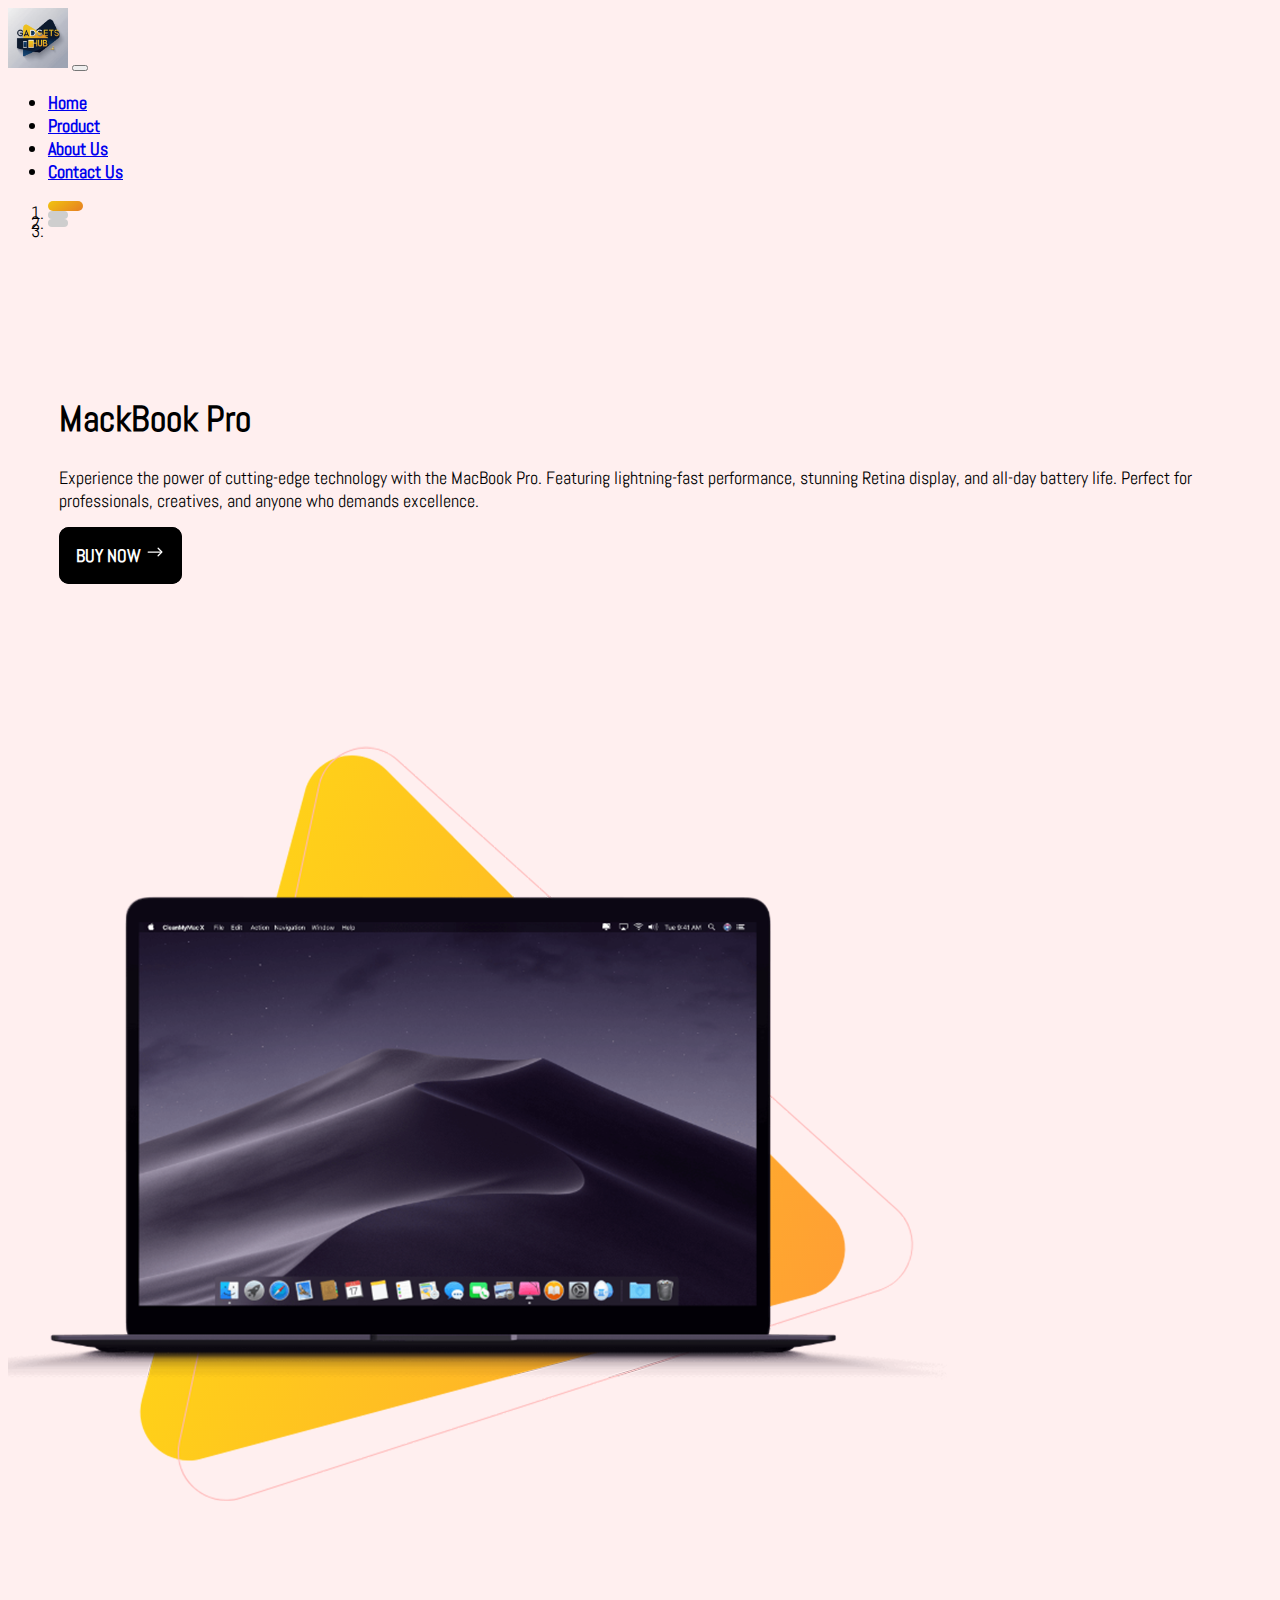
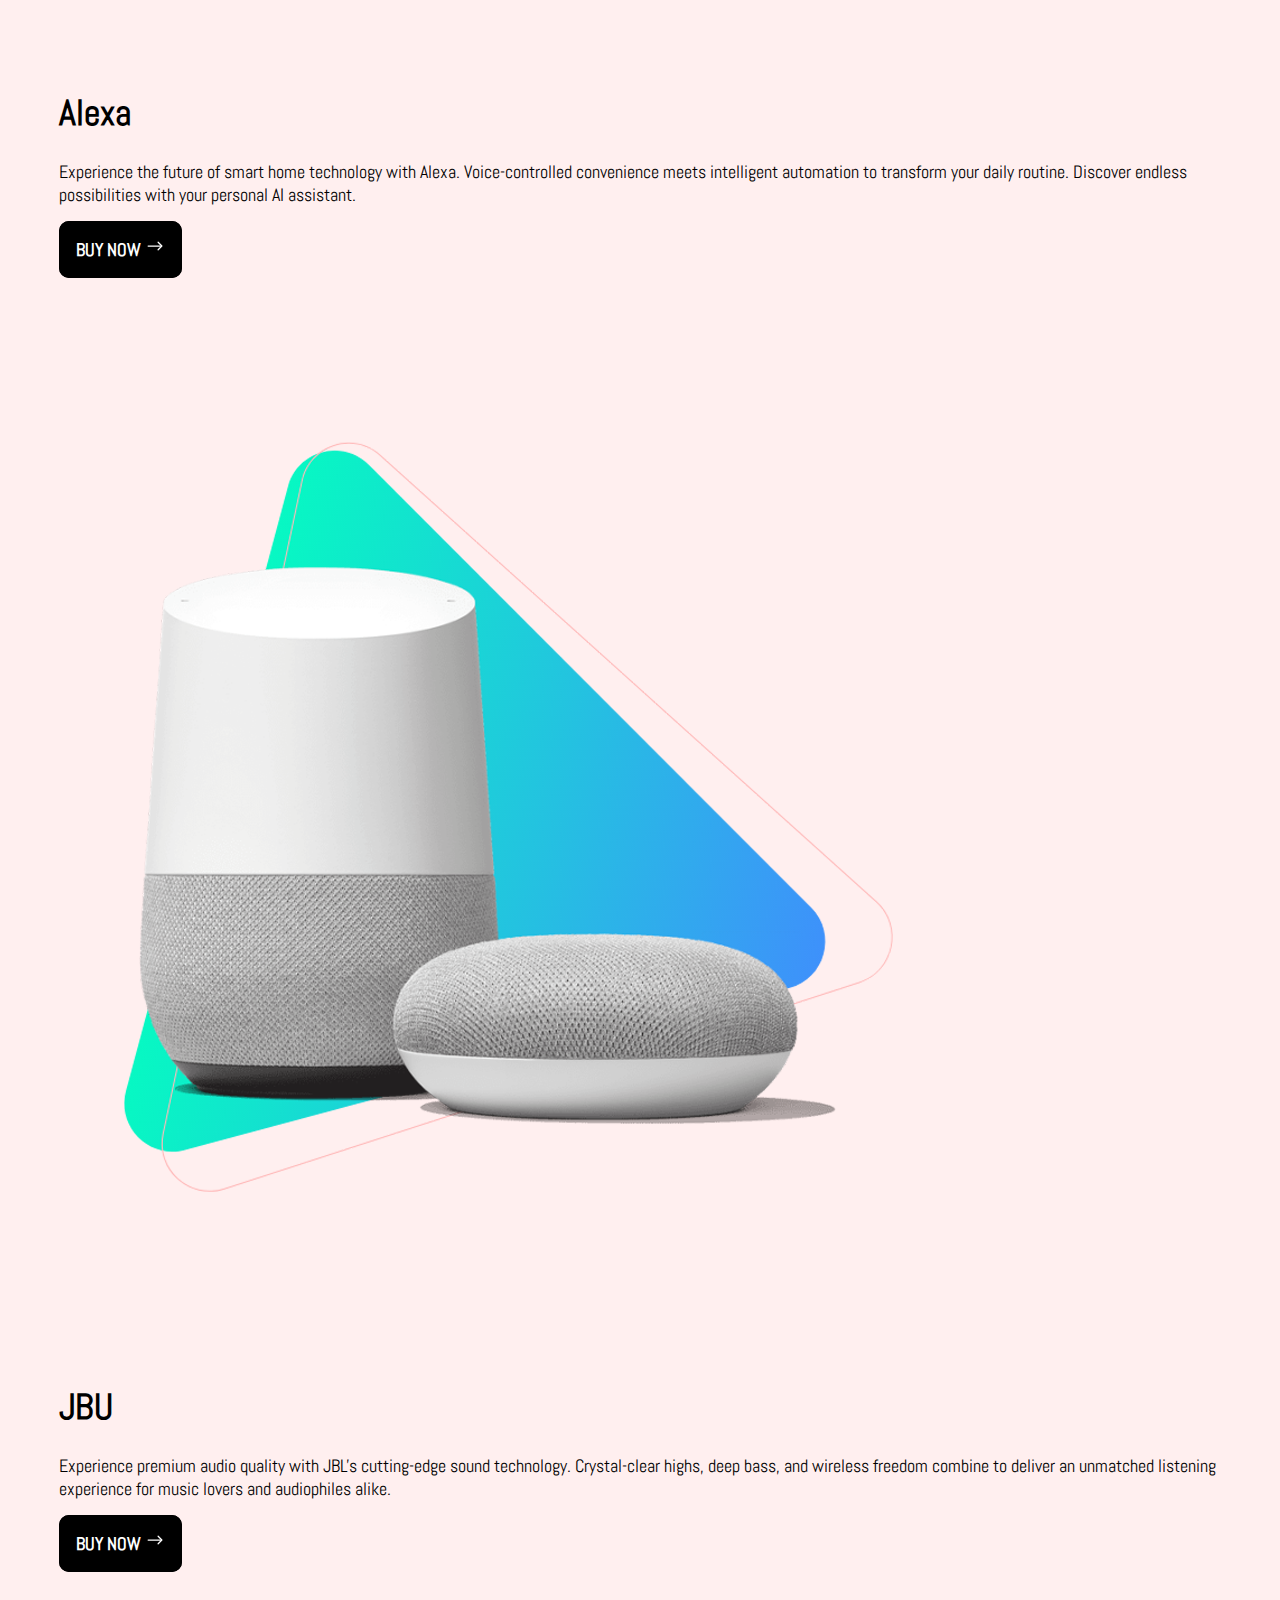
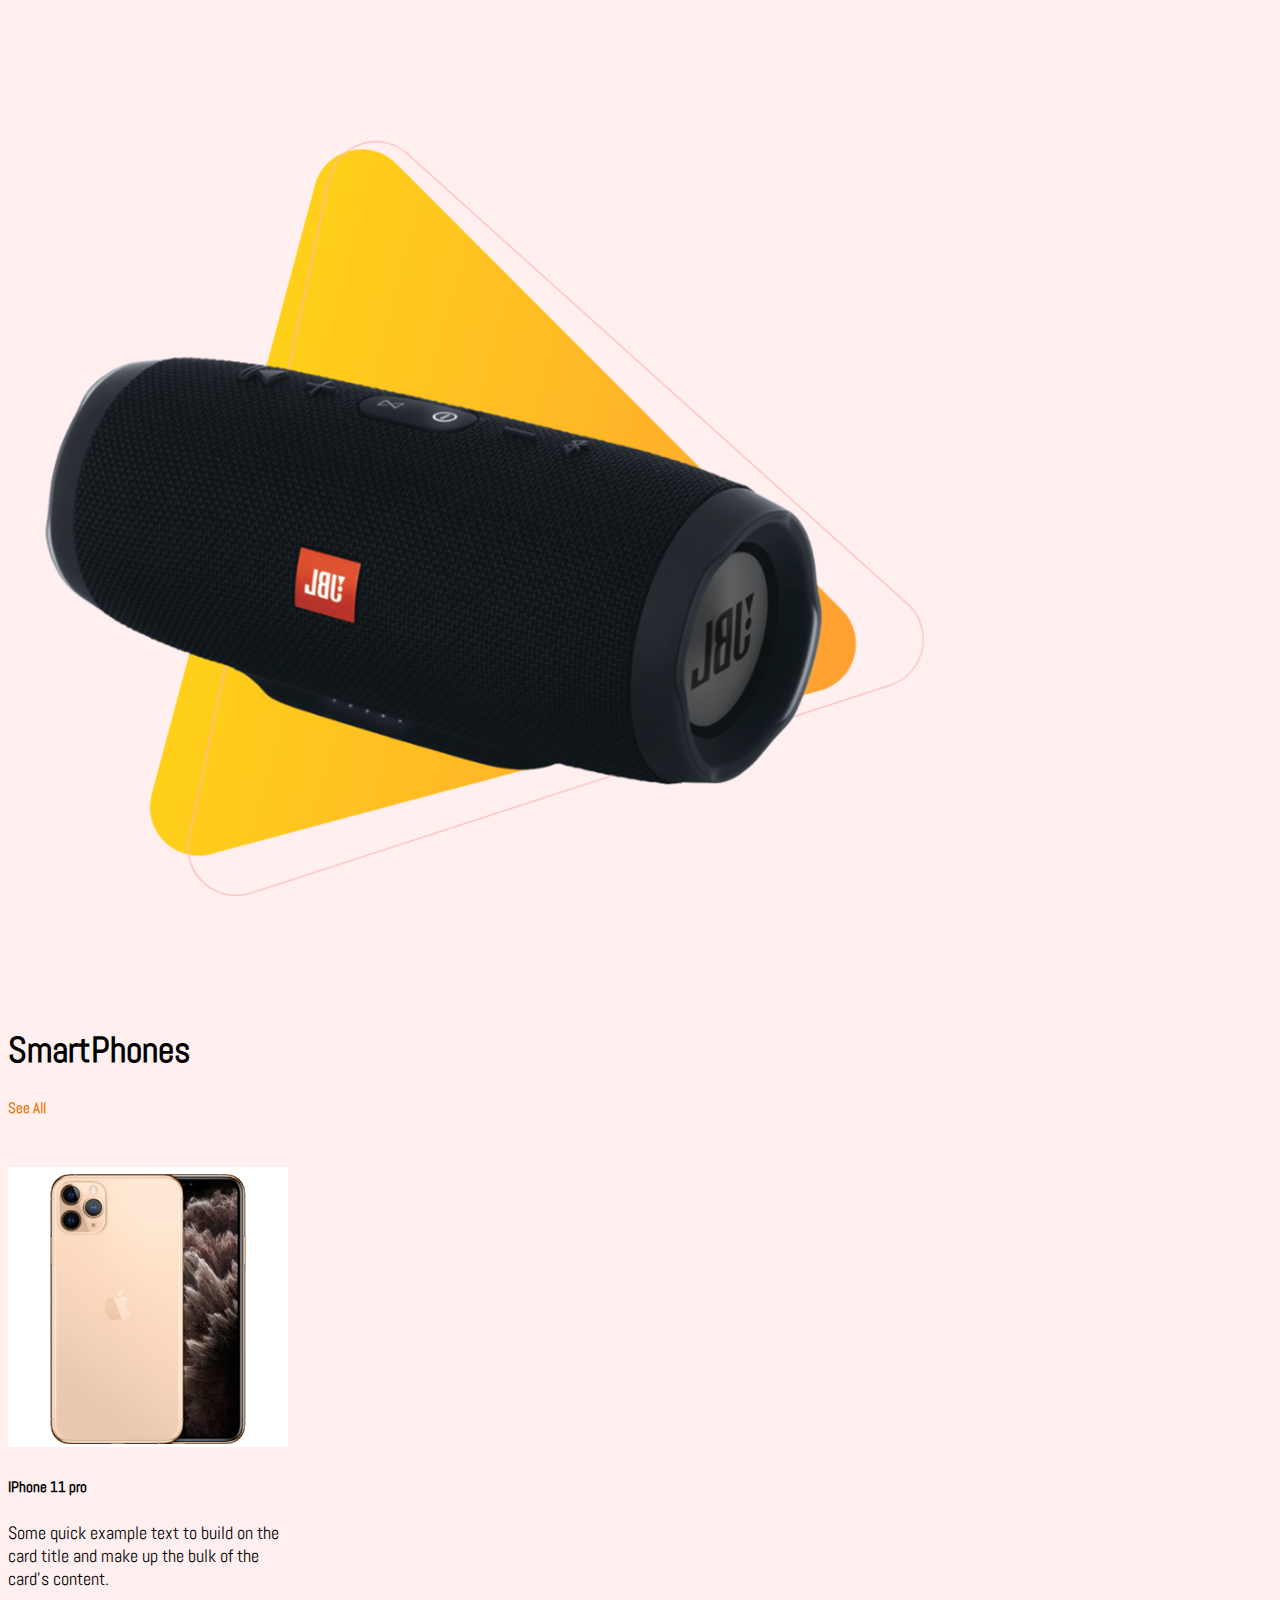
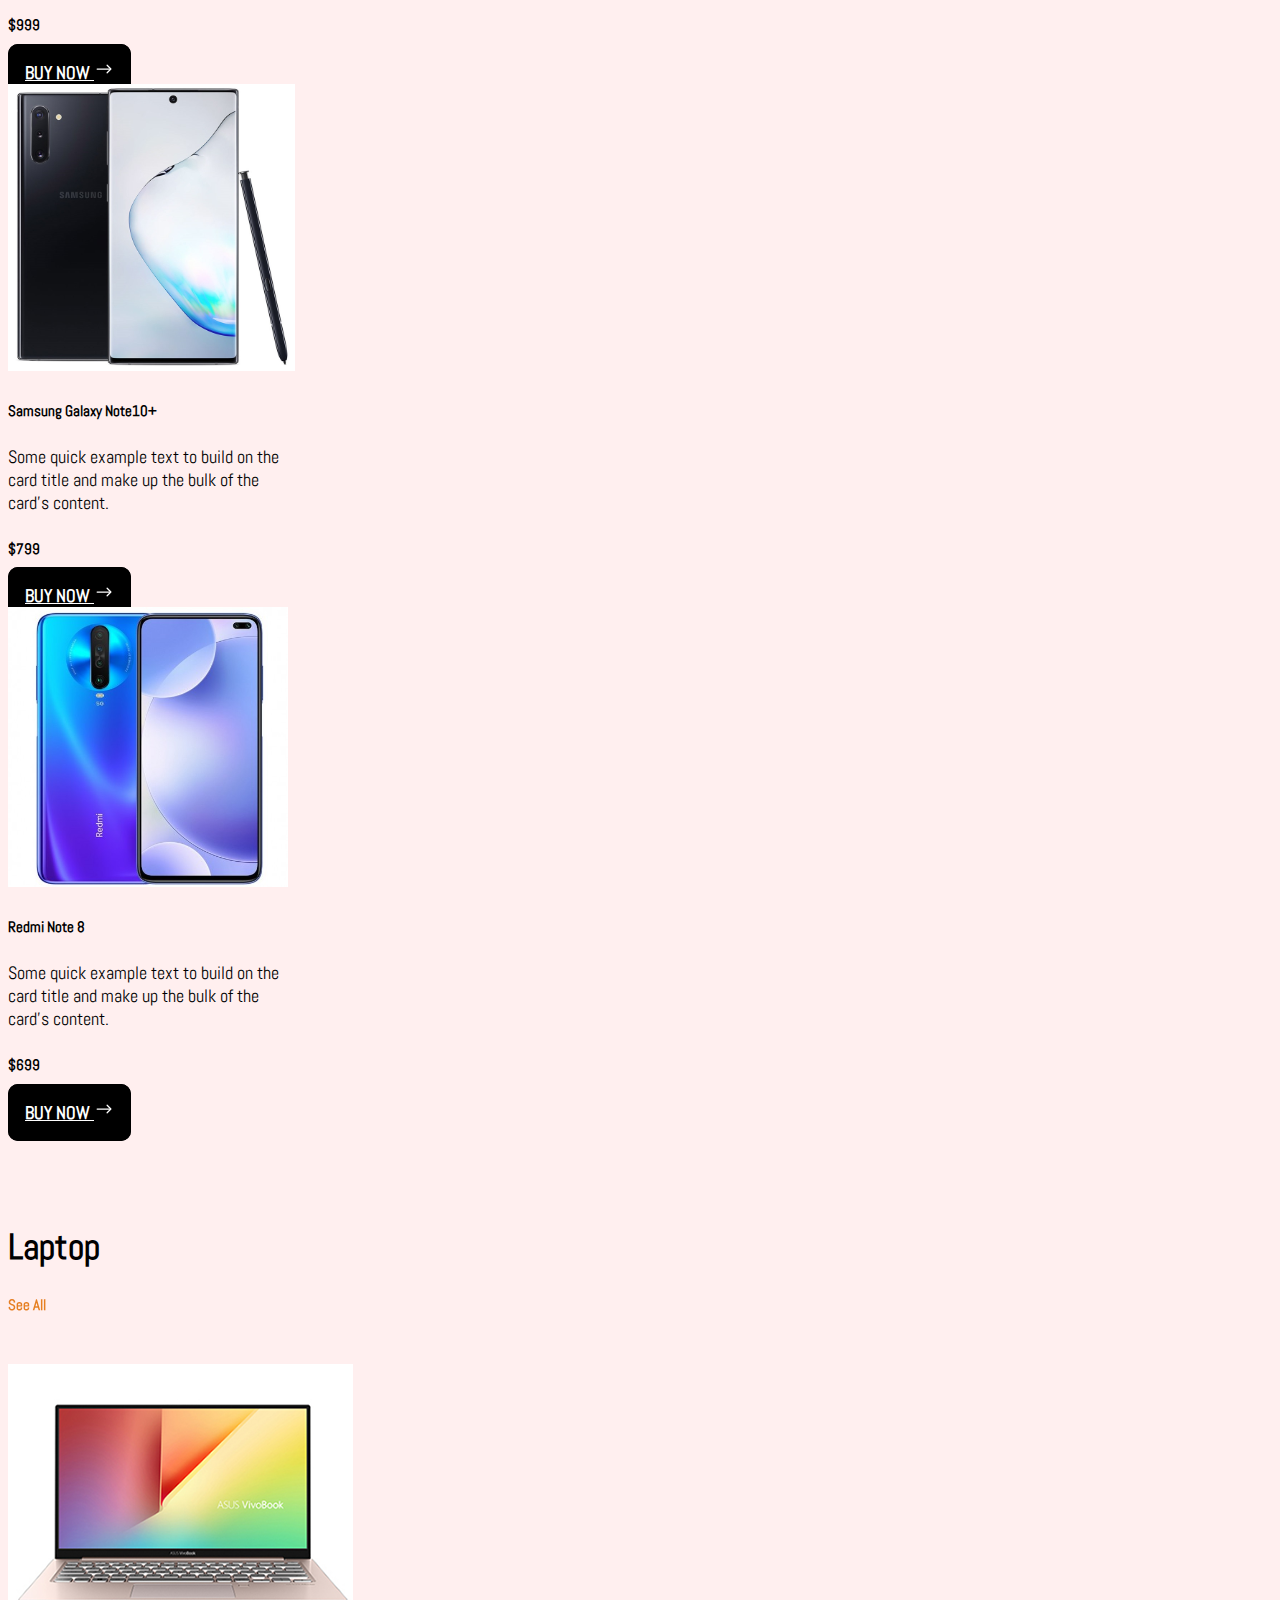
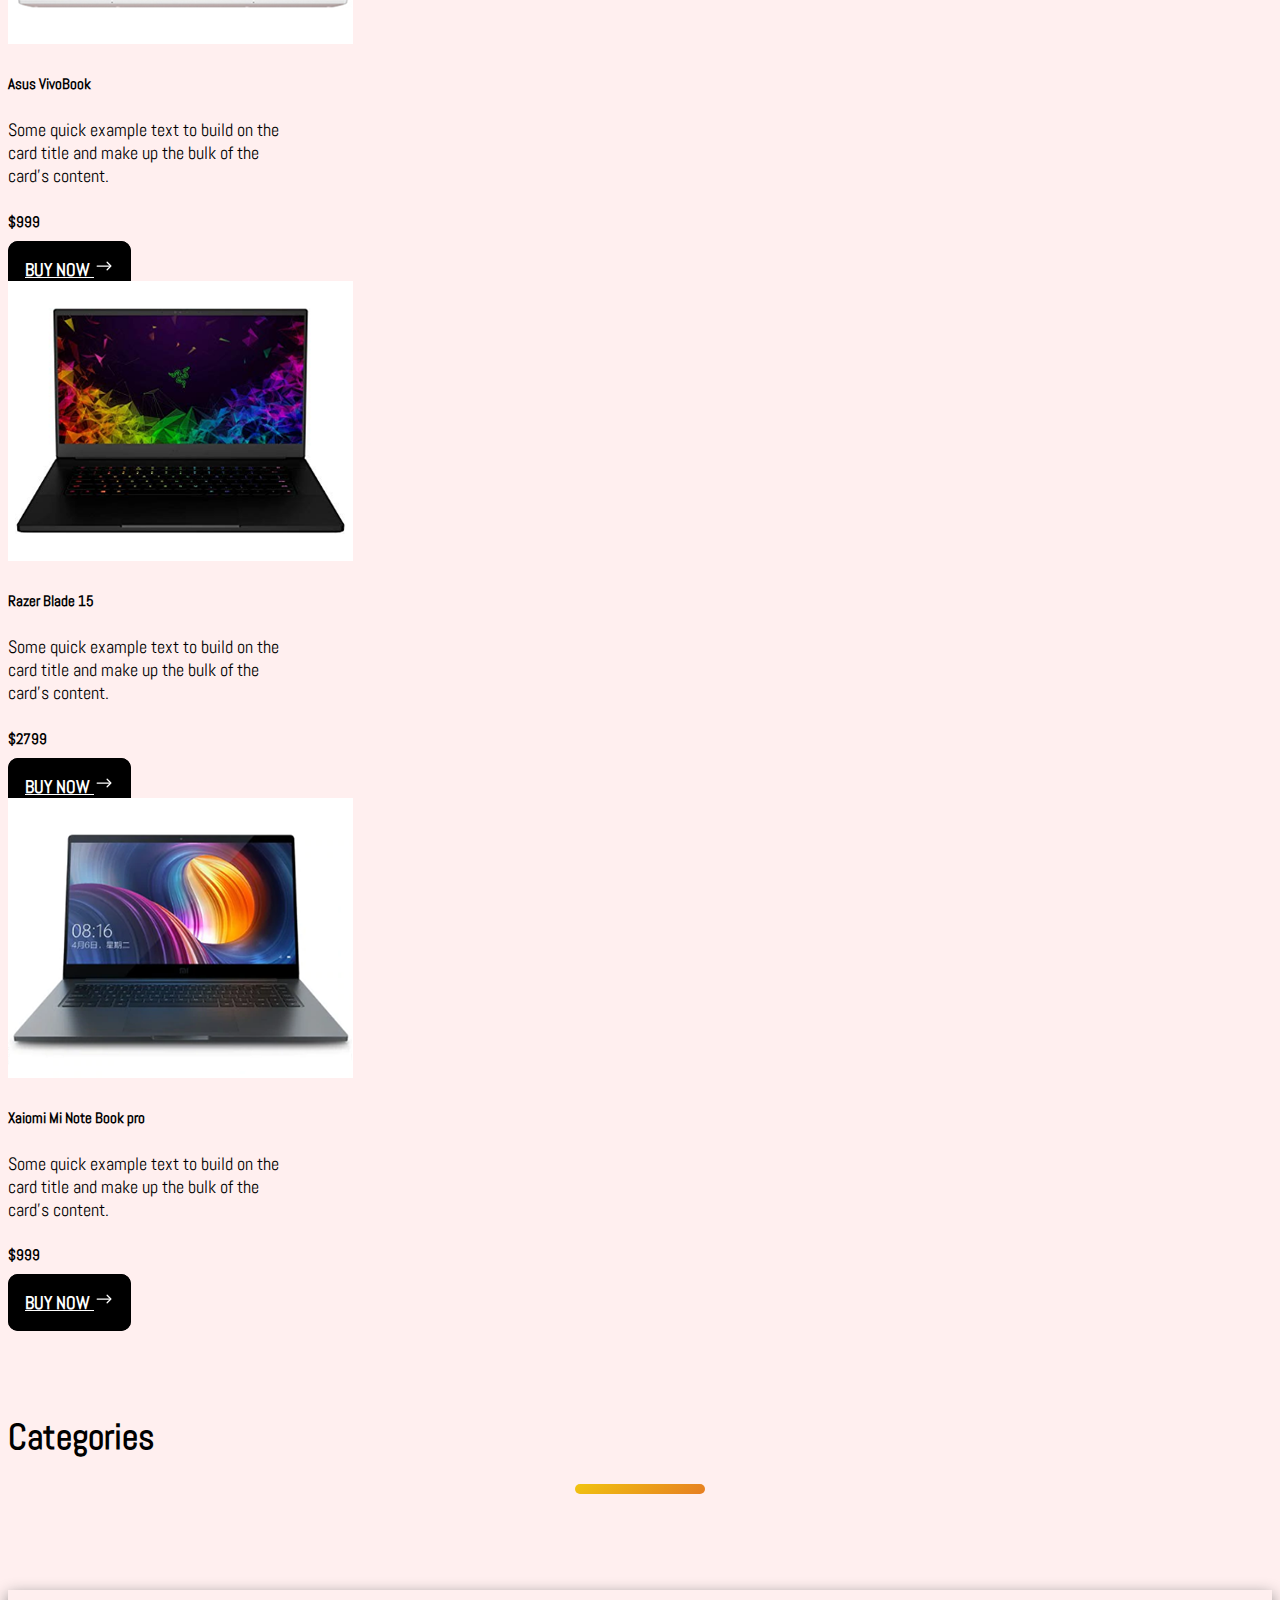
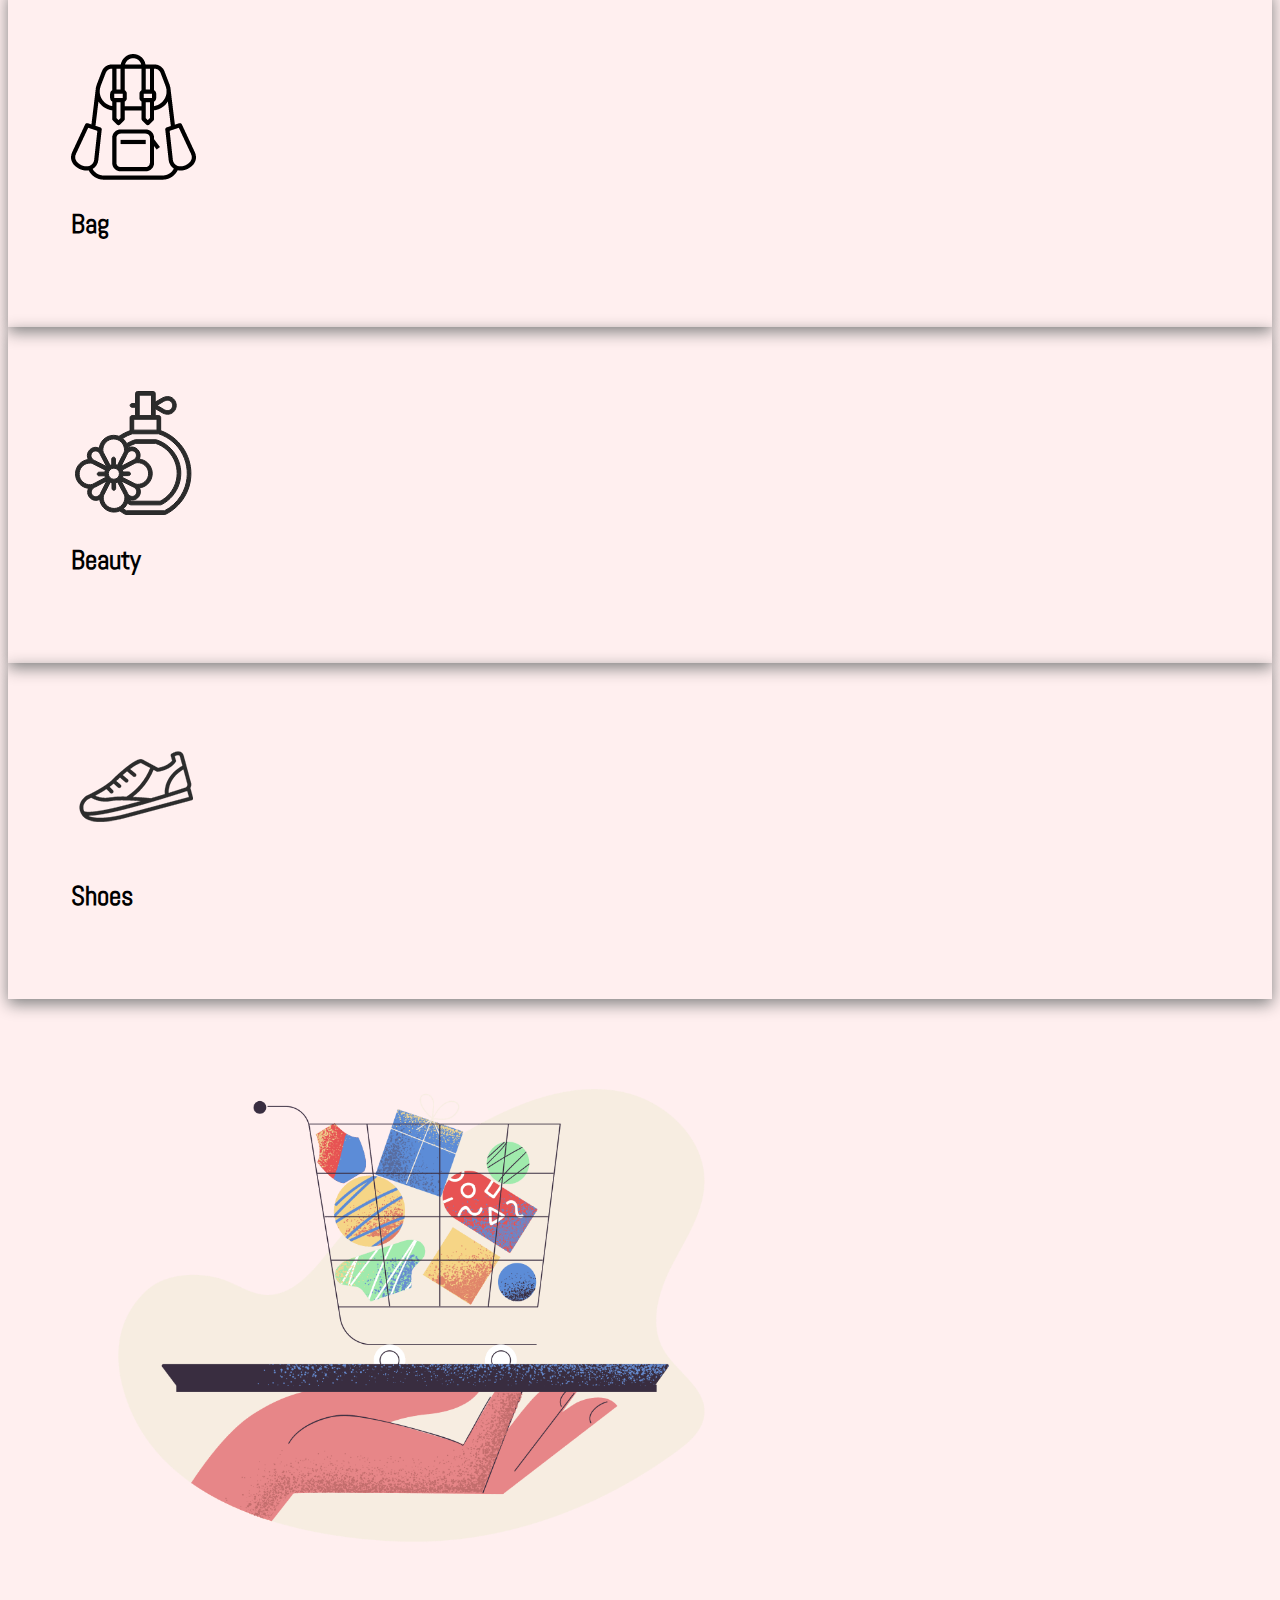
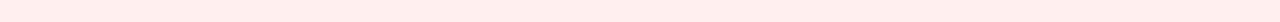
<file: index.html>
<!doctype html>
<html lang="en">

<head>
    <!-- Required meta tags -->
    <meta charset="utf-8">
    <meta name="viewport" content="width=device-width, initial-scale=1, shrink-to-fit=no">
    <!-- Fav Icon -->
    <link rel="icon" href="images/logosthing.gif" type="image/gif" sizes="16x16">
    <!-- Google fonts -->
    <link href="https://fonts.googleapis.com/css2?family=Abel&display=swap" rel="stylesheet">
    <!-- Bootstrap CSS -->
    <link rel="stylesheet" href="https://stackpath.bootstrapcdn.com/bootstrap/4.5.0/css/bootstrap.min.css"
        integrity="sha384-9aIt2nRpC12Uk9gS9baDl411NQApFmC26EwAOH8WgZl5MYYxFfc+NcPb1dKGj7Sk" crossorigin="anonymous">
    <!-- Main css -->
    <link rel="stylesheet" href="style.css">
    <title>GADGETS HUB</title>
</head>

<body>
    <main class="container">
        <!-- Header start  -->
        <header>
            <nav class="navbar navbar-expand-lg navbar-light fill">
                <a class="navbar-brand" href="index.html"><img src="images/logosthing.gif" alt="" class="navbar-logo"></a>
                <button class="navbar-toggler" type="button" data-toggle="collapse"
                    data-target="#navbarSupportedContent" aria-controls="navbarSupportedContent" aria-expanded="false"
                    aria-label="Toggle navigation">
                    <span class="navbar-toggler-icon"></span>
                </button>

                <div class="collapse navbar-collapse" id="navbarSupportedContent">
                    <ul class="navbar-nav ml-auto">
                        <li class="nav-item active">
                            <a class="nav-link" href="#">Home</a>
                        </li>
                        <li class="nav-item active">
                            <a class="nav-link" href="products.html">Product</a>
                        </li>
                        <li class="nav-item active">
                            <a class="nav-link" href="about.html">About Us</a>
                        </li>
                        <li class="nav-item active">
                            <a class="nav-link" href="#">Contact Us</a>
                        </li>
                    </ul>
                </div>
            </nav>
        </header>
        <!-- Header end  -->

        <!-- Mack book pro start -->

        <section id="mack-book">
            <div id="carouselExampleIndicators" class="carousel slide" data-ride="carousel">
                <ol class="carousel-indicators">
                    <li data-target="#carouselExampleIndicators" data-slide-to="0" class="active"></li>
                    <li data-target="#carouselExampleIndicators" data-slide-to="1"></li>
                    <li data-target="#carouselExampleIndicators" data-slide-to="2"></li>
                </ol>
                <div class="carousel-inner">
                    <div class="carousel-item active">
                        <div class="row">
                            <div class="col-md-6 mack">
                                <h1>MackBook Pro</h1>
                                <p>Experience the power of cutting-edge technology with the MacBook Pro. Featuring lightning-fast performance, stunning Retina display, and all-day battery life. Perfect for professionals, creatives, and anyone who demands excellence.</p>
                                <a class="mack-btn">Buy Now
                                    <svg width="1em" height="1em" viewBox="0 0 16 16" class="bi bi-arrow-right"
                                        fill="currentColor" xmlns="http://www.w3.org/2000/svg">
                                        <path fill-rule="evenodd"
                                            d="M10.146 4.646a.5.5 0 0 1 .708 0l3 3a.5.5 0 0 1 0 .708l-3 3a.5.5 0 0 1-.708-.708L12.793 8l-2.647-2.646a.5.5 0 0 1 0-.708z" />
                                        <path fill-rule="evenodd"
                                            d="M2 8a.5.5 0 0 1 .5-.5H13a.5.5 0 0 1 0 1H2.5A.5.5 0 0 1 2 8z" />
                                    </svg>
                                </a>
                            </div>
                            <div class="col-md-6">
                                <img src="images/banner-products/product-1.png" alt="" class="img-fluid">
                            </div>
                        </div>
                    </div>
                    <div class="carousel-item">
                        <div class="row">
                            <div class="col-md-6 mack">
                                <h1>Alexa</h1>
                                <p>Experience the future of smart home technology with Alexa. Voice-controlled convenience meets intelligent automation to transform your daily routine. Discover endless possibilities with your personal AI assistant.</p>
                                <a class="mack-btn">Buy Now
                                    <svg width="1em" height="1em" viewBox="0 0 16 16" class="bi bi-arrow-right"
                                        fill="currentColor" xmlns="http://www.w3.org/2000/svg">
                                        <path fill-rule="evenodd"
                                            d="M10.146 4.646a.5.5 0 0 1 .708 0l3 3a.5.5 0 0 1 0 .708l-3 3a.5.5 0 0 1-.708-.708L12.793 8l-2.647-2.646a.5.5 0 0 1 0-.708z" />
                                        <path fill-rule="evenodd"
                                            d="M2 8a.5.5 0 0 1 .5-.5H13a.5.5 0 0 1 0 1H2.5A.5.5 0 0 1 2 8z" />
                                    </svg>
                                </a>
                            </div>
                            <div class="col-md-6">
                                <img src="images/banner-products/slider-1.png" alt="" class="img-fluid">
                            </div>
                        </div>
                    </div>
                    <div class="carousel-item">
                        <div class="row">
                            <div class="col-md-6 mack">
                                <h1>JBU</h1>
                                <p>Experience premium audio quality with JBL's cutting-edge sound technology. Crystal-clear highs, deep bass, and wireless freedom combine to deliver an unmatched listening experience for music lovers and audiophiles alike.</p>
                                <a class="mack-btn">Buy Now
                                    <svg width="1em" height="1em" viewBox="0 0 16 16" class="bi bi-arrow-right"
                                        fill="currentColor" xmlns="http://www.w3.org/2000/svg">
                                        <path fill-rule="evenodd"
                                            d="M10.146 4.646a.5.5 0 0 1 .708 0l3 3a.5.5 0 0 1 0 .708l-3 3a.5.5 0 0 1-.708-.708L12.793 8l-2.647-2.646a.5.5 0 0 1 0-.708z" />
                                        <path fill-rule="evenodd"
                                            d="M2 8a.5.5 0 0 1 .5-.5H13a.5.5 0 0 1 0 1H2.5A.5.5 0 0 1 2 8z" />
                                    </svg>
                                </a>
                            </div>
                            <div class="col-md-6">
                                <img src="images/banner-products/slider-3.png" alt="" class="img-fluid">
                            </div>
                        </div>
                    </div>
                </div>
            </div>

        </section>
        <!-- End -->

        <!-- Smart Phone start  -->
        <section id="smartphone">
            <div class="container">
                <div class="smartphone-header">
                    <div class="row">
                        <div class="col-md-6">
                            <h1>SmartPhones</h1>
                        </div>
                        <div class="col-md-6 text-right">
                            <h5>See All</h5>
                        </div>
                    </div>
                </div>
                <div class="row justify-content-center">
                    <div class="col-md-4">
                        <div class="card text-center" style="width: 18rem;border:none;">
                            <img src="images/phone/phone-2.png" class="card-img-top" alt="...">
                            <div class="card-body">
                                <h5 class="card-title"><b>IPhone 11 pro</b></h5>
                                <p class="card-text">Some quick example text to build on the card title and make up the
                                    bulk of the card's content.</p>
                                <h5><b>$999</b></h5>
                                <a href="#" class="btn smartphone-btn">BUY NOW
                                    <svg width="1em" height="1em" viewBox="0 0 16 16" class="bi bi-arrow-right"
                                        fill="currentColor" xmlns="http://www.w3.org/2000/svg">
                                        <path fill-rule="evenodd"
                                            d="M10.146 4.646a.5.5 0 0 1 .708 0l3 3a.5.5 0 0 1 0 .708l-3 3a.5.5 0 0 1-.708-.708L12.793 8l-2.647-2.646a.5.5 0 0 1 0-.708z" />
                                        <path fill-rule="evenodd"
                                            d="M2 8a.5.5 0 0 1 .5-.5H13a.5.5 0 0 1 0 1H2.5A.5.5 0 0 1 2 8z" />
                                    </svg>
                                </a>
                            </div>
                        </div>
                    </div>
                    <div class="col-md-4">
                        <div class="card text-center" style="width: 18rem;border:none;">
                            <img src="images/phone/phone-3.png" class="card-img-top" alt="...">
                            <div class="card-body">
                                <h5 class="card-title"><b>Samsung Galaxy Note10+</b></h5>
                                <p class="card-text">Some quick example text to build on the card title and make up the
                                    bulk of the card's content.</p>
                                <h5><b>$799</b></h5>
                                <a href="#" class="btn smartphone-btn">BUY NOW
                                    <svg width="1em" height="1em" viewBox="0 0 16 16" class="bi bi-arrow-right"
                                        fill="currentColor" xmlns="http://www.w3.org/2000/svg">
                                        <path fill-rule="evenodd"
                                            d="M10.146 4.646a.5.5 0 0 1 .708 0l3 3a.5.5 0 0 1 0 .708l-3 3a.5.5 0 0 1-.708-.708L12.793 8l-2.647-2.646a.5.5 0 0 1 0-.708z" />
                                        <path fill-rule="evenodd"
                                            d="M2 8a.5.5 0 0 1 .5-.5H13a.5.5 0 0 1 0 1H2.5A.5.5 0 0 1 2 8z" />
                                    </svg>
                                </a>
                            </div>
                        </div>
                    </div>
                    <div class="col-md-4">
                        <div class="card text-center" style="width: 18rem;border:none;">
                            <img src="images/phone/phone-1.png" class="card-img-top" alt="...">
                            <div class="card-body">
                                <h5 class="card-title"><b>Redmi Note 8</b></h5>
                                <p class="card-text">Some quick example text to build on the card title and make up the
                                    bulk of the card's content.</p>
                                <h5><b>$699</b></h5>
                                <a href="#" class="btn smartphone-btn">BUY NOW
                                    <svg width="1em" height="1em" viewBox="0 0 16 16" class="bi bi-arrow-right"
                                        fill="currentColor" xmlns="http://www.w3.org/2000/svg">
                                        <path fill-rule="evenodd"
                                            d="M10.146 4.646a.5.5 0 0 1 .708 0l3 3a.5.5 0 0 1 0 .708l-3 3a.5.5 0 0 1-.708-.708L12.793 8l-2.647-2.646a.5.5 0 0 1 0-.708z" />
                                        <path fill-rule="evenodd"
                                            d="M2 8a.5.5 0 0 1 .5-.5H13a.5.5 0 0 1 0 1H2.5A.5.5 0 0 1 2 8z" />
                                    </svg>
                                </a>
                            </div>
                        </div>
                    </div>
                </div>
            </div>
        </section>
        <!-- End  -->

        <!-- Laptop start  -->

        <section id="laptop">
            <div class="container">
                <div class="laptop-header">
                    <div class="row">
                        <div class="col-md-6">
                            <h1>Laptop</h1>
                        </div>
                        <div class="col-md-6 text-right">
                            <h5>See All</h5>
                        </div>
                    </div>
                </div>
                <div class="row justify-content-center">
                    <div class="col-md-4">
                        <div class="card text-center" style="width: 18rem;border:none;">
                            <img src="images/laptop/product-1.png" class="card-img-top" alt="...">
                            <div class="card-body">
                                <h5 class="card-title"><b>Asus VivoBook</b></h5>
                                <p class="card-text">Some quick example text to build on the card title and make up the
                                    bulk of the card's content.</p>
                                <h5><b>$999</b></h5>
                                <a href="#" class="btn laptop-btn">BUY NOW
                                    <svg width="1em" height="1em" viewBox="0 0 16 16" class="bi bi-arrow-right"
                                        fill="currentColor" xmlns="http://www.w3.org/2000/svg">
                                        <path fill-rule="evenodd"
                                            d="M10.146 4.646a.5.5 0 0 1 .708 0l3 3a.5.5 0 0 1 0 .708l-3 3a.5.5 0 0 1-.708-.708L12.793 8l-2.647-2.646a.5.5 0 0 1 0-.708z" />
                                        <path fill-rule="evenodd"
                                            d="M2 8a.5.5 0 0 1 .5-.5H13a.5.5 0 0 1 0 1H2.5A.5.5 0 0 1 2 8z" />
                                    </svg>
                                </a>
                            </div>
                        </div>
                    </div>
                    <div class="col-md-4">
                        <div class="card text-center" style="width: 18rem;border:none;">
                            <img src="images/laptop/product-2.png" class="card-img-top" alt="...">
                            <div class="card-body">
                                <h5 class="card-title"><b>Razer Blade 15</b></h5>
                                <p class="card-text">Some quick example text to build on the card title and make up the
                                    bulk of the card's content.</p>
                                <h5><b>$2799</b></h5>
                                <a href="#" class="btn laptop-btn">BUY NOW
                                    <svg width="1em" height="1em" viewBox="0 0 16 16" class="bi bi-arrow-right"
                                        fill="currentColor" xmlns="http://www.w3.org/2000/svg">
                                        <path fill-rule="evenodd"
                                            d="M10.146 4.646a.5.5 0 0 1 .708 0l3 3a.5.5 0 0 1 0 .708l-3 3a.5.5 0 0 1-.708-.708L12.793 8l-2.647-2.646a.5.5 0 0 1 0-.708z" />
                                        <path fill-rule="evenodd"
                                            d="M2 8a.5.5 0 0 1 .5-.5H13a.5.5 0 0 1 0 1H2.5A.5.5 0 0 1 2 8z" />
                                    </svg>
                                </a>
                            </div>
                        </div>
                    </div>
                    <div class="col-md-4">
                        <div class="card text-center" style="width: 18rem;border:none;">
                            <img src="images/laptop/product-3.png" class="card-img-top" alt="...">
                            <div class="card-body">
                                <h5 class="card-title"><b>Xaiomi Mi Note Book pro</b></h5>
                                <p class="card-text">Some quick example text to build on the card title and make up the
                                    bulk of the card's content.</p>
                                <h5><b>$999</b></h5>
                                <a href="#" class="btn laptop-btn">BUY NOW
                                    <svg width="1em" height="1em" viewBox="0 0 16 16" class="bi bi-arrow-right"
                                        fill="currentColor" xmlns="http://www.w3.org/2000/svg">
                                        <path fill-rule="evenodd"
                                            d="M10.146 4.646a.5.5 0 0 1 .708 0l3 3a.5.5 0 0 1 0 .708l-3 3a.5.5 0 0 1-.708-.708L12.793 8l-2.647-2.646a.5.5 0 0 1 0-.708z" />
                                        <path fill-rule="evenodd"
                                            d="M2 8a.5.5 0 0 1 .5-.5H13a.5.5 0 0 1 0 1H2.5A.5.5 0 0 1 2 8z" />
                                    </svg>
                                </a>
                            </div>
                        </div>
                    </div>
                </div>
            </div>
        </section>

        <!-- End  -->

        <!-- Categories Start -->

        <section id="categories">
            <div class="container">
                <div class="row text-center">
                    <div class="col-md-12">
                        <h1>Categories</h1>
                        <hr>
                    </div>
                </div>
                <div class="row text-center">
                    <div class="col-md-3 mt-5 mb-5">
                        <div class="categories-card">
                            <img src="images/Categories/bag.png" alt="" class="img-fluid">
                            <h2>Bag</h2>
                        </div>
                    </div>
                    <div class="col-md-3">
                        <div class="categories-card mb-5">
                            <img src="images/Categories/perfume.png" alt="" class="img-fluid">
                            <h2>Beauty</h2>
                        </div>
                        <div class="categories-card mb-5">
                            <img src="images/Categories/shoe.png" alt="" class="img-fluid">
                            <h2>Shoes</h2>
                        </div>
                    </div>
                    <br>
                    <div class="col-md-6">
                        <img src="images/Categories/pale-order.png" alt="" class="img-fluid">
                    </div>
                </div>
            </div>
        </section>

        <!-- End -->

        <!-- Footer start  -->
       
        <!-- End  -->
    </main>

    <!-- Optional JavaScript -->
    <!-- jQuery first, then Popper.js, then Bootstrap JS -->
    <script src="https://code.jquery.com/jquery-3.5.1.slim.min.js"
        integrity="sha384-DfXdz2htPH0lsSSs5nCTpuj/zy4C+OGpamoFVy38MVBnE+IbbVYUew+OrCXaRkfj"
        crossorigin="anonymous"></script>
    <script src="https://cdn.jsdelivr.net/npm/popper.js@1.16.0/dist/umd/popper.min.js"
        integrity="sha384-Q6E9RHvbIyZFJoft+2mJbHaEWldlvI9IOYy5n3zV9zzTtmI3UksdQRVvoxMfooAo"
        crossorigin="anonymous"></script>
    <script src="https://stackpath.bootstrapcdn.com/bootstrap/4.5.0/js/bootstrap.min.js"
        integrity="sha384-OgVRvuATP1z7JjHLkuOU7Xw704+h835Lr+6QL9UvYjZE3Ipu6Tp75j7Bh/kR0JKI"
        crossorigin="anonymous"></script>
</body>

</html>
</file>
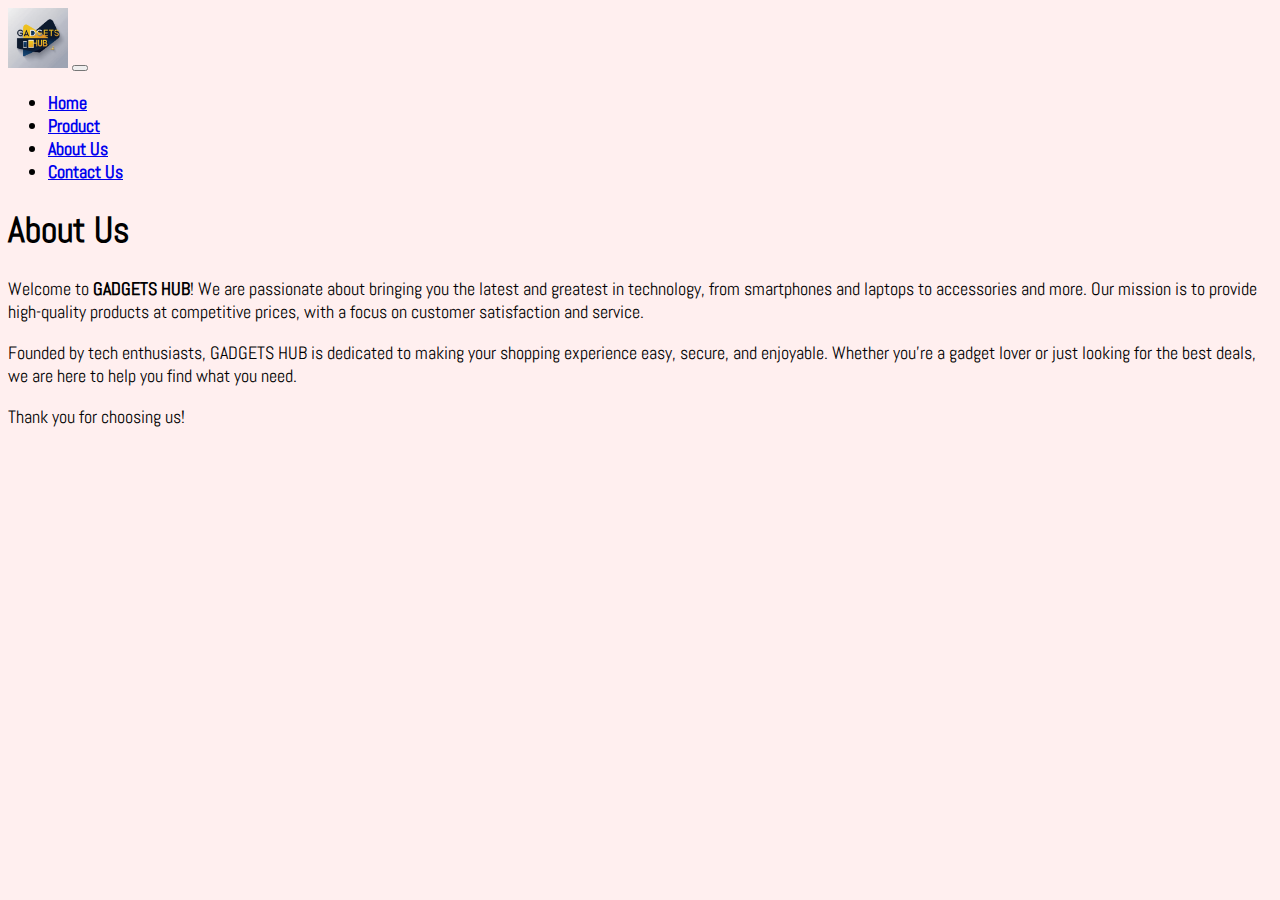
<file: about.html>
<!doctype html>
<html lang="en">
<head>
    <meta charset="utf-8">
    <meta name="viewport" content="width=device-width, initial-scale=1, shrink-to-fit=no">
    <link rel="icon" href="images/logosthing.gif" type="image/gif" sizes="16x16">
    <link href="https://fonts.googleapis.com/css2?family=Abel&display=swap" rel="stylesheet">
    <link rel="stylesheet" href="https://stackpath.bootstrapcdn.com/bootstrap/4.5.0/css/bootstrap.min.css"
        integrity="sha384-9aIt2nRpC12Uk9gS9baDl411NQApFmC26EwAOH8WgZl5MYYxFfc+NcPb1dKGj7Sk" crossorigin="anonymous">
    <link rel="stylesheet" href="style.css">
    <title>About Us - GADGETS HUB </title>
</head>
<body>
    <main class="container">
        <!-- Header start  -->
        <header>
            <nav class="navbar navbar-expand-lg navbar-light fill">
                <a class="navbar-brand" href="#"><img src="images/logosthing.gif" alt="" class="navbar-logo"></a>
                <button class="navbar-toggler" type="button" data-toggle="collapse"
                    data-target="#navbarSupportedContent" aria-controls="navbarSupportedContent" aria-expanded="false"
                    aria-label="Toggle navigation">
                    <span class="navbar-toggler-icon"></span>
                </button>
                <div class="collapse navbar-collapse" id="navbarSupportedContent">
                    <ul class="navbar-nav ml-auto">
                        <li class="nav-item active">
                            <a class="nav-link" href="index.html">Home</a>
                        </li>
                        <li class="nav-item active">
                            <a class="nav-link" href="products.html">Product</a>
                        </li>
                        <li class="nav-item active">
                            <a class="nav-link" href="about.html">About Us</a>
                        </li>
                        <li class="nav-item active">
                            <a class="nav-link" href="#">Contact Us</a>
                        </li>
                    </ul>
                </div>
            </nav>
        </header>
        <!-- Header end  -->

        <!-- About Us Content -->
        <section class="my-5">
            <div class="row justify-content-center">
                <div class="col-md-8 text-center">
                    <h1>About Us</h1>
                    <p class="lead mt-4">Welcome to <strong>GADGETS HUB</strong>! We are passionate about bringing you the latest and greatest in technology, from smartphones and laptops to accessories and more. Our mission is to provide high-quality products at competitive prices, with a focus on customer satisfaction and service.</p>
                    <p>Founded by tech enthusiasts, GADGETS HUB is dedicated to making your shopping experience easy, secure, and enjoyable. Whether you're a gadget lover or just looking for the best deals, we are here to help you find what you need.</p>
                    <p>Thank you for choosing us!</p>
                </div>
            </div>
        </section>

        <!-- Footer start  -->
        
        <!-- End  -->
    </main>
    <script src="https://code.jquery.com/jquery-3.5.1.slim.min.js"
        integrity="sha384-DfXdz2htPH0lsSSs5nCTpuj/zy4C+OGpamoFVy38MVBnE+IbbVYUew+OrCXaRkfj"
        crossorigin="anonymous"></script>
    <script src="https://cdn.jsdelivr.net/npm/popper.js@1.16.0/dist/umd/popper.min.js"
        integrity="sha384-Q6E9RHvbIyZFJoft+2mJbHaEWldlvI9IOYy5n3zV9zzTtmI3UksdQRVvoxMfooAo"
        crossorigin="anonymous"></script>
    <script src="https://stackpath.bootstrapcdn.com/bootstrap/4.5.0/js/bootstrap.min.js"
        integrity="sha384-OgVRvuATP1z7JjHLkuOU7Xw704+h835Lr+6QL9UvYjZE3Ipu6Tp75j7Bh/kR0JKI"
        crossorigin="anonymous"></script>
</body>
</html>
</file>
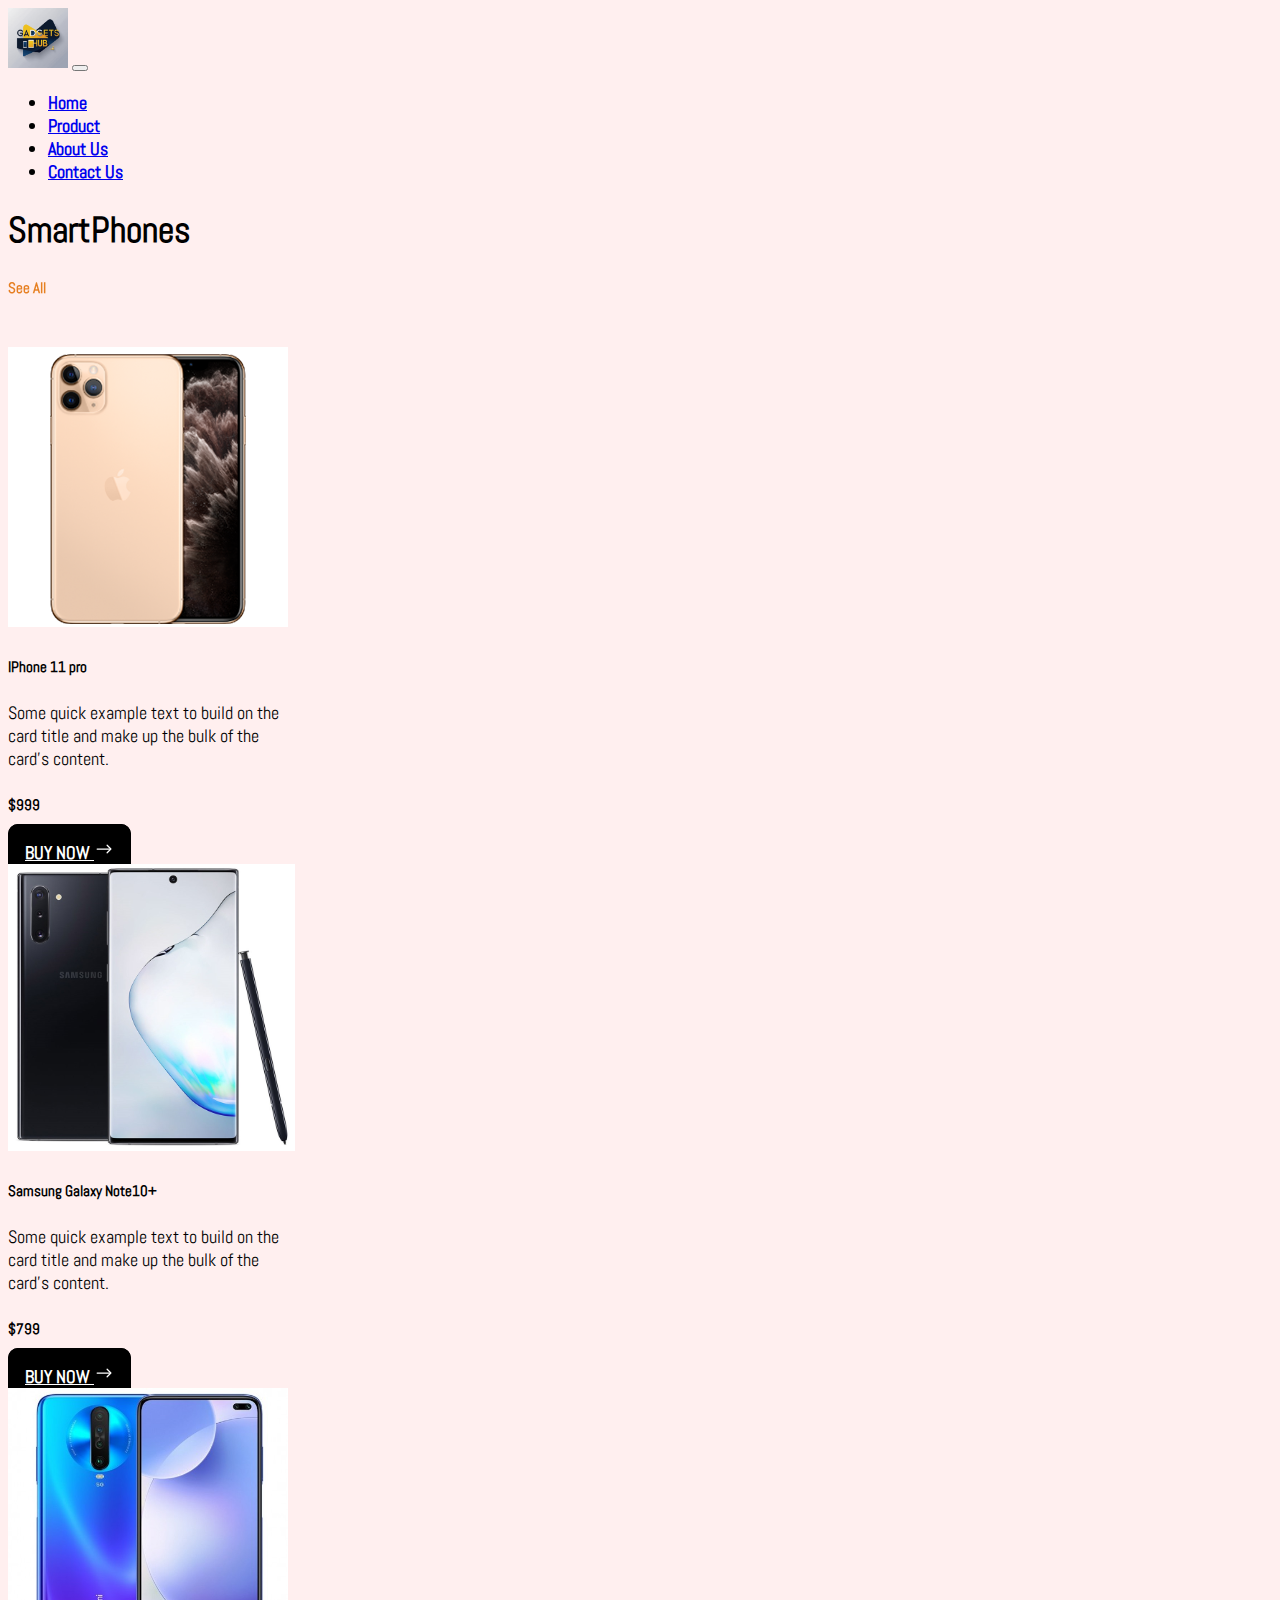
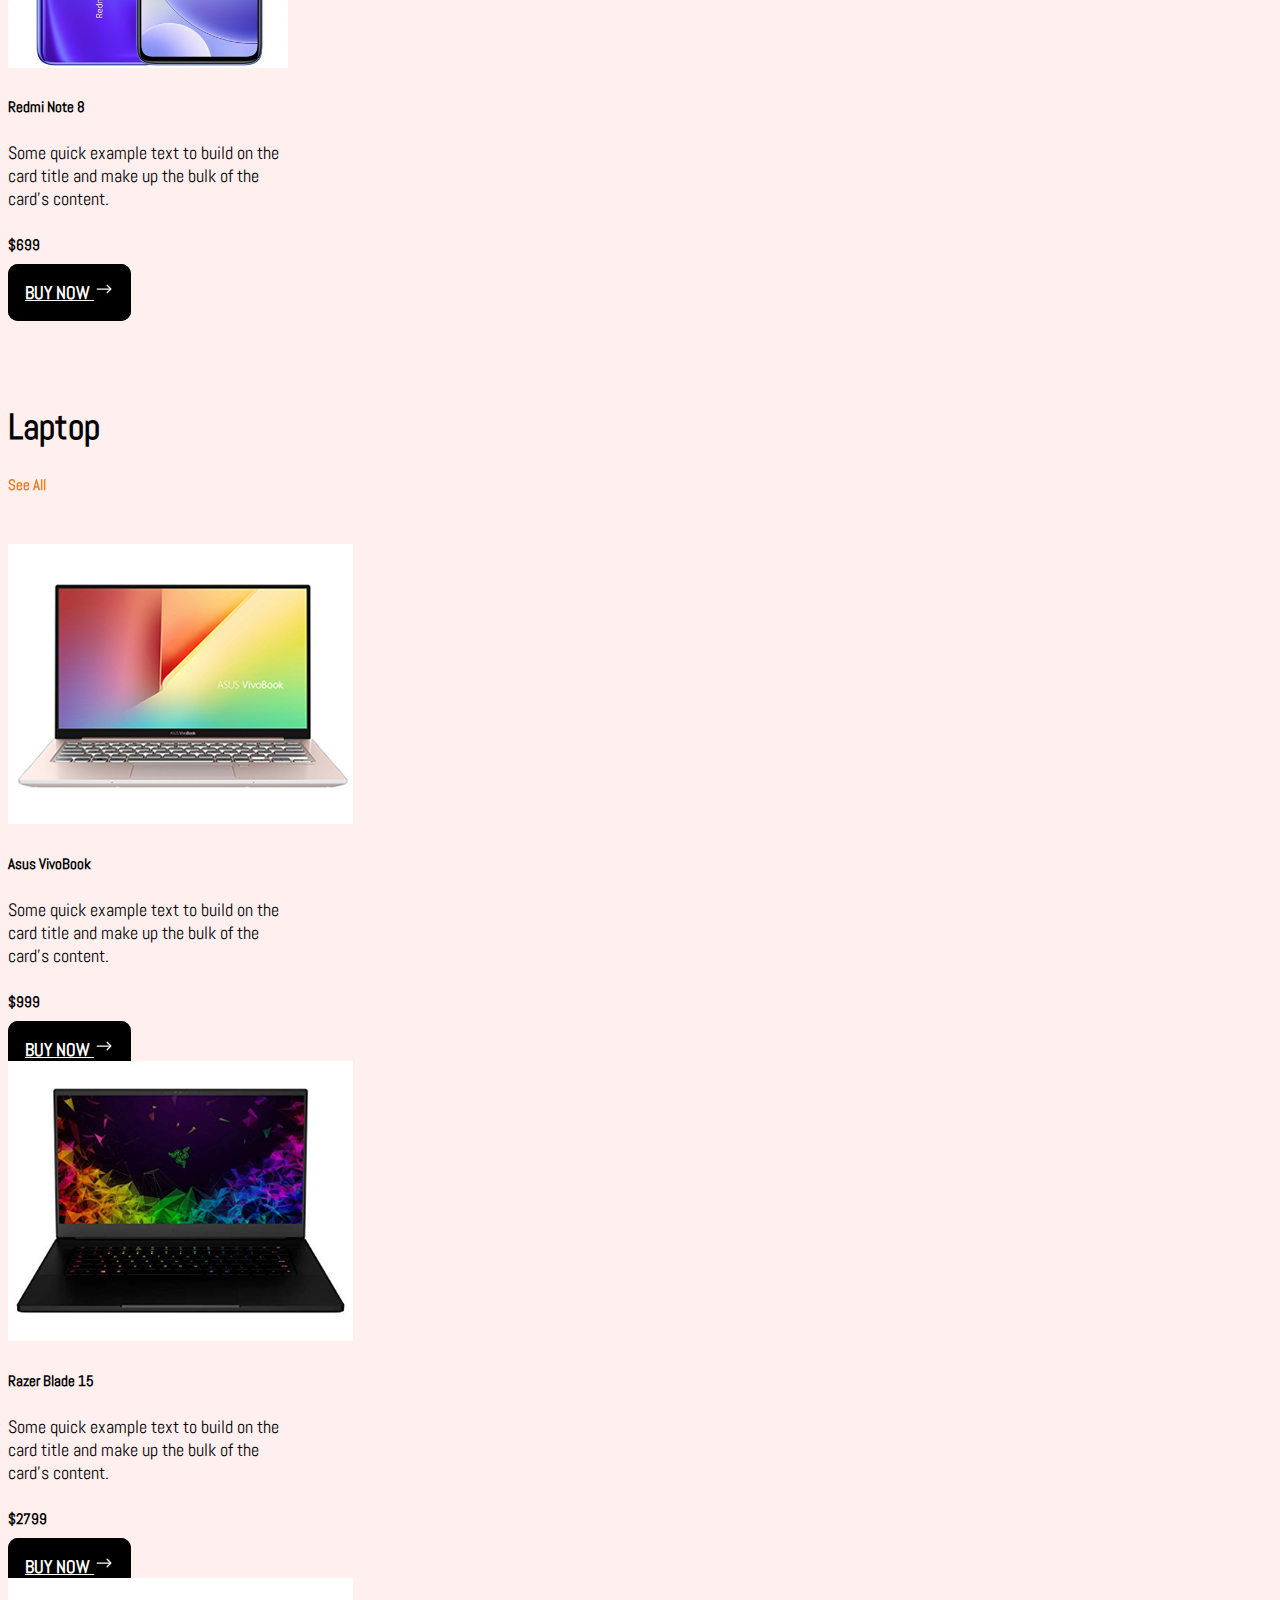
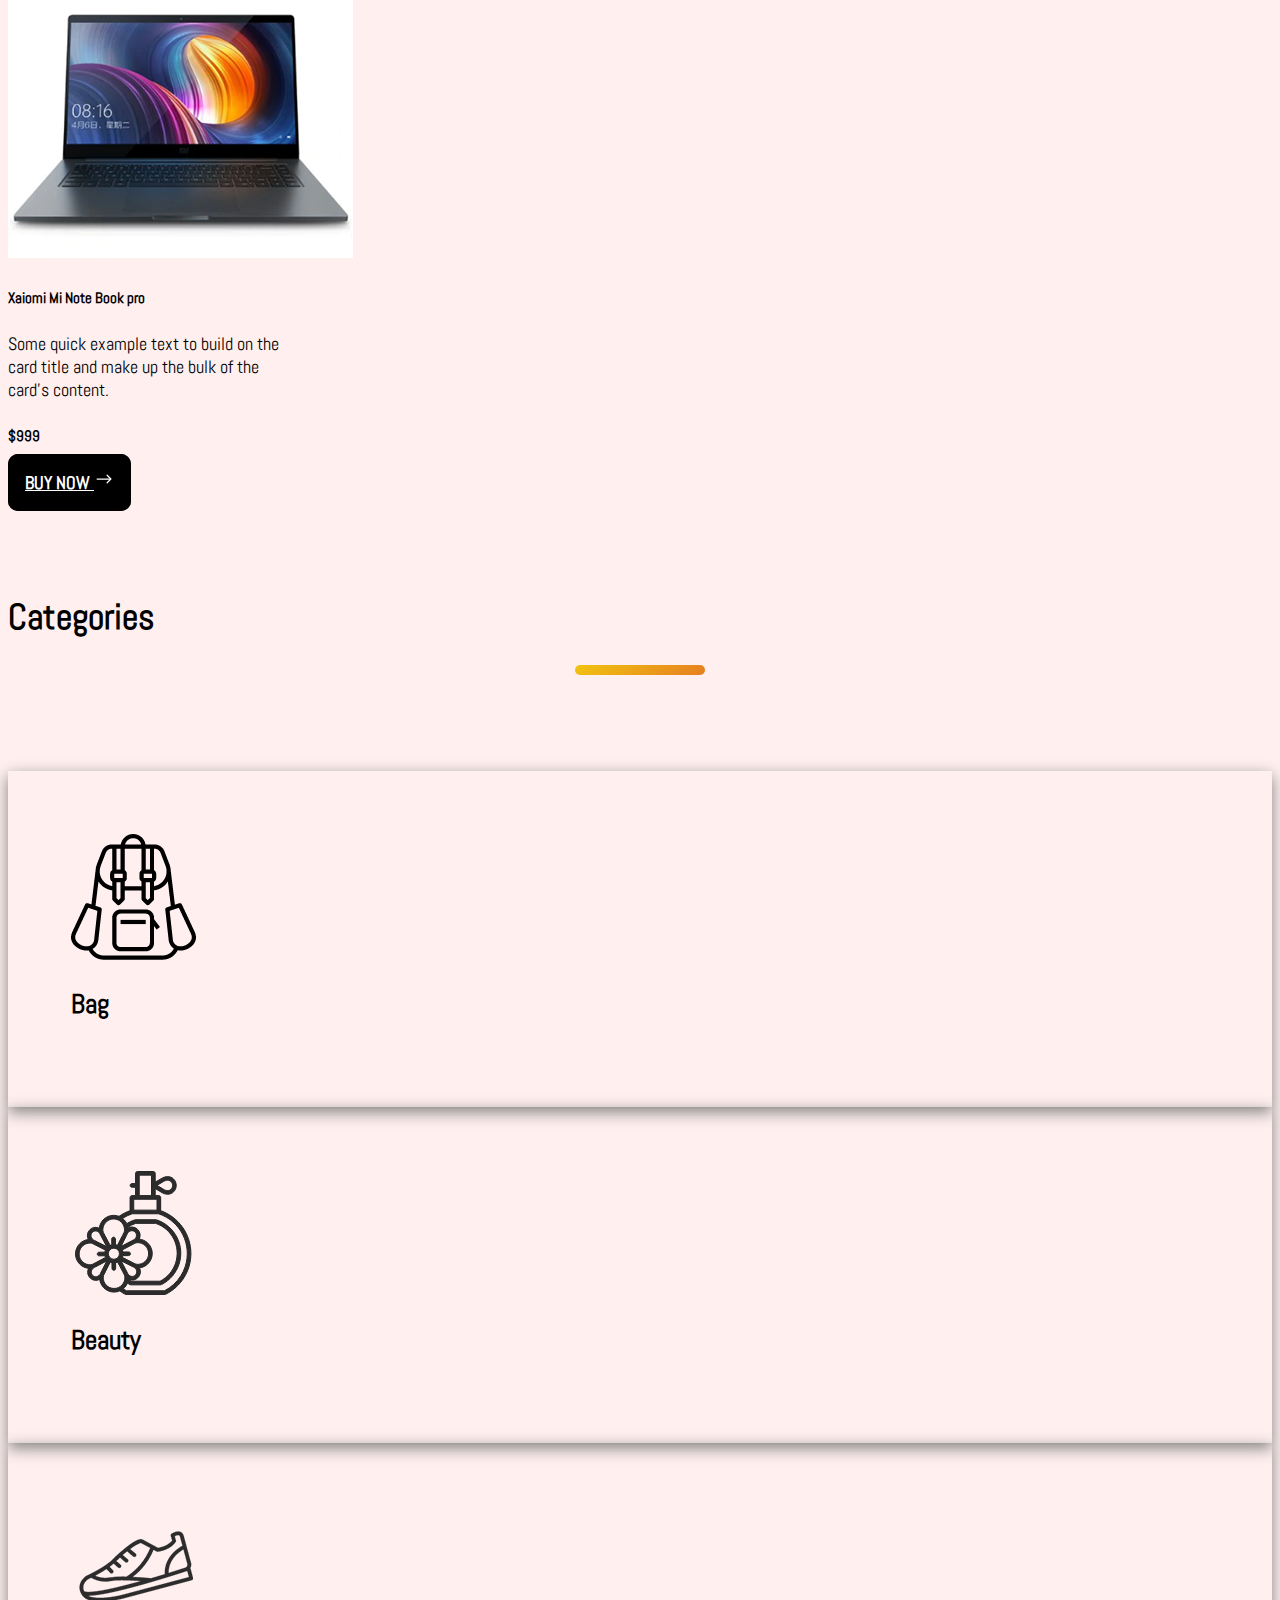
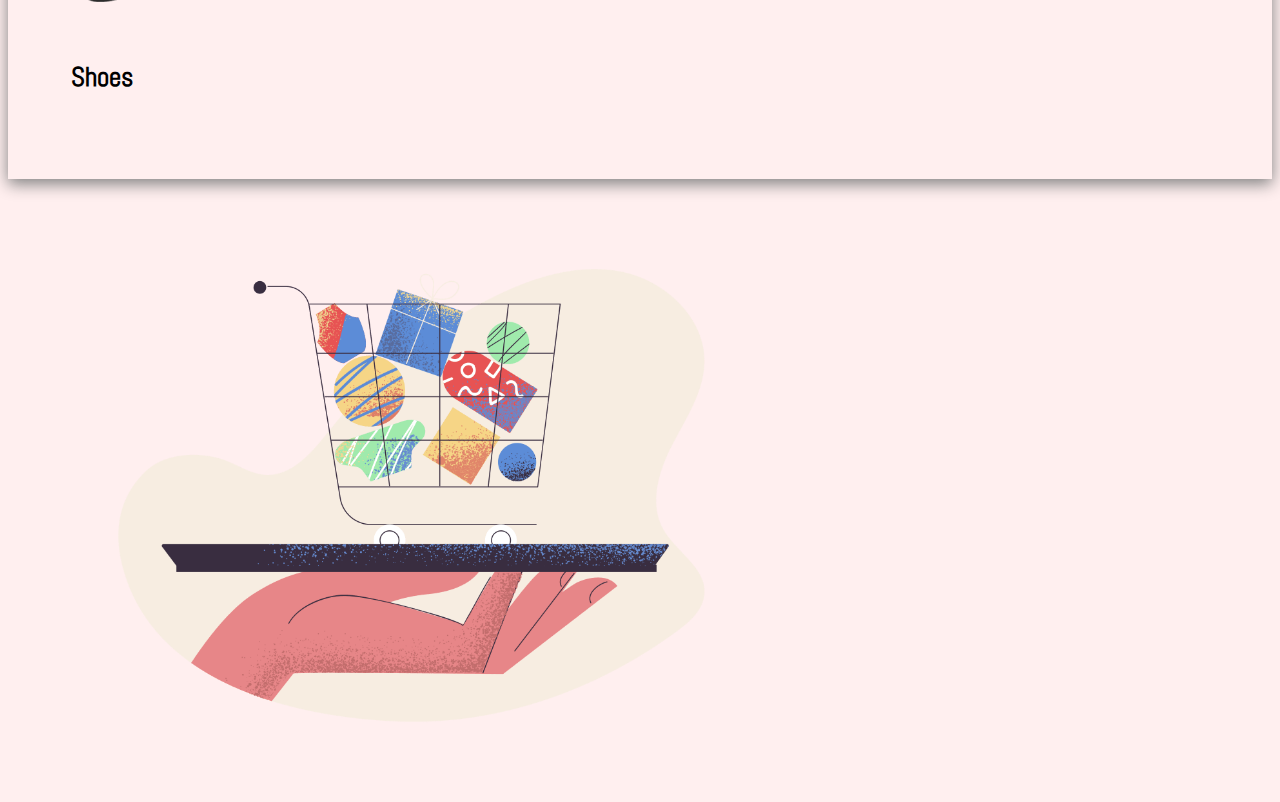
<file: products.html>
<!doctype html>
<html lang="en">
<head>
    <meta charset="utf-8">
    <meta name="viewport" content="width=device-width, initial-scale=1, shrink-to-fit=no">
    <link rel="icon" href="images/logosthing.gif" type="image/gif" sizes="16x16">
    <link href="https://fonts.googleapis.com/css2?family=Abel&display=swap" rel="stylesheet">
    <link rel="stylesheet" href="https://stackpath.bootstrapcdn.com/bootstrap/4.5.0/css/bootstrap.min.css"
        integrity="sha384-9aIt2nRpC12Uk9gS9baDl411NQApFmC26EwAOH8WgZl5MYYxFfc+NcPb1dKGj7Sk" crossorigin="anonymous">
    <link rel="stylesheet" href="style.css">
    <title>Products -  GADGETS</title>
</head>
<body>
    <main class="container">
        <!-- Header start  -->
        <header>
            <nav class="navbar navbar-expand-lg navbar-light fill">
                <a class="navbar-brand" href="#"><img src="images/logosthing.gif" alt="" class="navbar-logo"></a>
                <button class="navbar-toggler" type="button" data-toggle="collapse"
                    data-target="#navbarSupportedContent" aria-controls="navbarSupportedContent" aria-expanded="false"
                    aria-label="Toggle navigation">
                    <span class="navbar-toggler-icon"></span>
                </button>
                <div class="collapse navbar-collapse" id="navbarSupportedContent">
                    <ul class="navbar-nav ml-auto">
                        <li class="nav-item active">
                            <a class="nav-link" href="index.html">Home</a>
                        </li>
                        <li class="nav-item active">
                            <a class="nav-link" href="products.html">Product</a>
                        </li>
                        <li class="nav-item active">
                            <a class="nav-link" href="about.html">About Us</a>
                        </li>
                        <li class="nav-item active">
                            <a class="nav-link" href="#">Contact Us</a>
                        </li>
                    </ul>
                </div>
            </nav>
        </header>
        <!-- Header end  -->

        <!-- Smart Phone start  -->
        <section id="smartphone">
            <div class="container">
                <div class="smartphone-header">
                    <div class="row">
                        <div class="col-md-6">
                            <h1>SmartPhones</h1>
                        </div>
                        <div class="col-md-6 text-right">
                            <h5>See All</h5>
                        </div>
                    </div>
                </div>
                <div class="row justify-content-center">
                    <div class="col-md-4">
                        <div class="card text-center" style="width: 18rem;border:none;">
                            <img src="images/phone/phone-2.png" class="card-img-top" alt="...">
                            <div class="card-body">
                                <h5 class="card-title"><b>IPhone 11 pro</b></h5>
                                <p class="card-text">Some quick example text to build on the card title and make up the
                                    bulk of the card's content.</p>
                                <h5><b>$999</b></h5>
                                <a href="#" class="btn smartphone-btn">BUY NOW
                                    <svg width="1em" height="1em" viewBox="0 0 16 16" class="bi bi-arrow-right"
                                        fill="currentColor" xmlns="http://www.w3.org/2000/svg">
                                        <path fill-rule="evenodd"
                                            d="M10.146 4.646a.5.5 0 0 1 .708 0l3 3a.5.5 0 0 1 0 .708l-3 3a.5.5 0 0 1-.708-.708L12.793 8l-2.647-2.646a.5.5 0 0 1 0-.708z" />
                                        <path fill-rule="evenodd"
                                            d="M2 8a.5.5 0 0 1 .5-.5H13a.5.5 0 0 1 0 1H2.5A.5.5 0 0 1 2 8z" />
                                    </svg>
                                </a>
                            </div>
                        </div>
                    </div>
                    <div class="col-md-4">
                        <div class="card text-center" style="width: 18rem;border:none;">
                            <img src="images/phone/phone-3.png" class="card-img-top" alt="...">
                            <div class="card-body">
                                <h5 class="card-title"><b>Samsung Galaxy Note10+</b></h5>
                                <p class="card-text">Some quick example text to build on the card title and make up the
                                    bulk of the card's content.</p>
                                <h5><b>$799</b></h5>
                                <a href="#" class="btn smartphone-btn">BUY NOW
                                    <svg width="1em" height="1em" viewBox="0 0 16 16" class="bi bi-arrow-right"
                                        fill="currentColor" xmlns="http://www.w3.org/2000/svg">
                                        <path fill-rule="evenodd"
                                            d="M10.146 4.646a.5.5 0 0 1 .708 0l3 3a.5.5 0 0 1 0 .708l-3 3a.5.5 0 0 1-.708-.708L12.793 8l-2.647-2.646a.5.5 0 0 1 0-.708z" />
                                        <path fill-rule="evenodd"
                                            d="M2 8a.5.5 0 0 1 .5-.5H13a.5.5 0 0 1 0 1H2.5A.5.5 0 0 1 2 8z" />
                                    </svg>
                                </a>
                            </div>
                        </div>
                    </div>
                    <div class="col-md-4">
                        <div class="card text-center" style="width: 18rem;border:none;">
                            <img src="images/phone/phone-1.png" class="card-img-top" alt="...">
                            <div class="card-body">
                                <h5 class="card-title"><b>Redmi Note 8</b></h5>
                                <p class="card-text">Some quick example text to build on the card title and make up the
                                    bulk of the card's content.</p>
                                <h5><b>$699</b></h5>
                                <a href="#" class="btn smartphone-btn">BUY NOW
                                    <svg width="1em" height="1em" viewBox="0 0 16 16" class="bi bi-arrow-right"
                                        fill="currentColor" xmlns="http://www.w3.org/2000/svg">
                                        <path fill-rule="evenodd"
                                            d="M10.146 4.646a.5.5 0 0 1 .708 0l3 3a.5.5 0 0 1 0 .708l-3 3a.5.5 0 0 1-.708-.708L12.793 8l-2.647-2.646a.5.5 0 0 1 0-.708z" />
                                        <path fill-rule="evenodd"
                                            d="M2 8a.5.5 0 0 1 .5-.5H13a.5.5 0 0 1 0 1H2.5A.5.5 0 0 1 2 8z" />
                                    </svg>
                                </a>
                            </div>
                        </div>
                    </div>
                </div>
            </div>
        </section>
        <!-- End  -->

        <!-- Laptop start  -->
        <section id="laptop">
            <div class="container">
                <div class="laptop-header">
                    <div class="row">
                        <div class="col-md-6">
                            <h1>Laptop</h1>
                        </div>
                        <div class="col-md-6 text-right">
                            <h5>See All</h5>
                        </div>
                    </div>
                </div>
                <div class="row justify-content-center">
                    <div class="col-md-4">
                        <div class="card text-center" style="width: 18rem;border:none;">
                            <img src="images/laptop/product-1.png" class="card-img-top" alt="...">
                            <div class="card-body">
                                <h5 class="card-title"><b>Asus VivoBook</b></h5>
                                <p class="card-text">Some quick example text to build on the card title and make up the
                                    bulk of the card's content.</p>
                                <h5><b>$999</b></h5>
                                <a href="#" class="btn laptop-btn">BUY NOW
                                    <svg width="1em" height="1em" viewBox="0 0 16 16" class="bi bi-arrow-right"
                                        fill="currentColor" xmlns="http://www.w3.org/2000/svg">
                                        <path fill-rule="evenodd"
                                            d="M10.146 4.646a.5.5 0 0 1 .708 0l3 3a.5.5 0 0 1 0 .708l-3 3a.5.5 0 0 1-.708-.708L12.793 8l-2.647-2.646a.5.5 0 0 1 0-.708z" />
                                        <path fill-rule="evenodd"
                                            d="M2 8a.5.5 0 0 1 .5-.5H13a.5.5 0 0 1 0 1H2.5A.5.5 0 0 1 2 8z" />
                                    </svg>
                                </a>
                            </div>
                        </div>
                    </div>
                    <div class="col-md-4">
                        <div class="card text-center" style="width: 18rem;border:none;">
                            <img src="images/laptop/product-2.png" class="card-img-top" alt="...">
                            <div class="card-body">
                                <h5 class="card-title"><b>Razer Blade 15</b></h5>
                                <p class="card-text">Some quick example text to build on the card title and make up the
                                    bulk of the card's content.</p>
                                <h5><b>$2799</b></h5>
                                <a href="#" class="btn laptop-btn">BUY NOW
                                    <svg width="1em" height="1em" viewBox="0 0 16 16" class="bi bi-arrow-right"
                                        fill="currentColor" xmlns="http://www.w3.org/2000/svg">
                                        <path fill-rule="evenodd"
                                            d="M10.146 4.646a.5.5 0 0 1 .708 0l3 3a.5.5 0 0 1 0 .708l-3 3a.5.5 0 0 1-.708-.708L12.793 8l-2.647-2.646a.5.5 0 0 1 0-.708z" />
                                        <path fill-rule="evenodd"
                                            d="M2 8a.5.5 0 0 1 .5-.5H13a.5.5 0 0 1 0 1H2.5A.5.5 0 0 1 2 8z" />
                                    </svg>
                                </a>
                            </div>
                        </div>
                    </div>
                    <div class="col-md-4">
                        <div class="card text-center" style="width: 18rem;border:none;">
                            <img src="images/laptop/product-3.png" class="card-img-top" alt="...">
                            <div class="card-body">
                                <h5 class="card-title"><b>Xaiomi Mi Note Book pro</b></h5>
                                <p class="card-text">Some quick example text to build on the card title and make up the
                                    bulk of the card's content.</p>
                                <h5><b>$999</b></h5>
                                <a href="#" class="btn laptop-btn">BUY NOW
                                    <svg width="1em" height="1em" viewBox="0 0 16 16" class="bi bi-arrow-right"
                                        fill="currentColor" xmlns="http://www.w3.org/2000/svg">
                                        <path fill-rule="evenodd"
                                            d="M10.146 4.646a.5.5 0 0 1 .708 0l3 3a.5.5 0 0 1 0 .708l-3 3a.5.5 0 0 1-.708-.708L12.793 8l-2.647-2.646a.5.5 0 0 1 0-.708z" />
                                        <path fill-rule="evenodd"
                                            d="M2 8a.5.5 0 0 1 .5-.5H13a.5.5 0 0 1 0 1H2.5A.5.5 0 0 1 2 8z" />
                                    </svg>
                                </a>
                            </div>
                        </div>
                    </div>
                </div>
            </div>
        </section>
        <!-- End  -->

        <!-- Categories Start -->
        <section id="categories">
            <div class="container">
                <div class="row text-center">
                    <div class="col-md-12">
                        <h1>Categories</h1>
                        <hr>
                    </div>
                </div>
                <div class="row text-center">
                    <div class="col-md-3 mt-5 mb-5">
                        <div class="categories-card">
                            <img src="images/Categories/bag.png" alt="" class="img-fluid">
                            <h2>Bag</h2>
                        </div>
                    </div>
                    <div class="col-md-3">
                        <div class="categories-card mb-5">
                            <img src="images/Categories/perfume.png" alt="" class="img-fluid">
                            <h2>Beauty</h2>
                        </div>
                        <div class="categories-card mb-5">
                            <img src="images/Categories/shoe.png" alt="" class="img-fluid">
                            <h2>Shoes</h2>
                        </div>
                    </div>
                    <br>
                    <div class="col-md-6">
                        <img src="images/Categories/pale-order.png" alt="" class="img-fluid">
                    </div>
                </div>
            </div>
        </section>
        <!-- End -->

        <!-- Footer start  -->
        <!-- End  -->
    </main>
    <script src="https://code.jquery.com/jquery-3.5.1.slim.min.js"
        integrity="sha384-DfXdz2htPH0lsSSs5nCTpuj/zy4C+OGpamoFVy38MVBnE+IbbVYUew+OrCXaRkfj"
        crossorigin="anonymous"></script>
    <script src="https://cdn.jsdelivr.net/npm/popper.js@1.16.0/dist/umd/popper.min.js"
        integrity="sha384-Q6E9RHvbIyZFJoft+2mJbHaEWldlvI9IOYy5n3zV9zzTtmI3UksdQRVvoxMfooAo"
        crossorigin="anonymous"></script>
    <script src="https://stackpath.bootstrapcdn.com/bootstrap/4.5.0/js/bootstrap.min.js"
        integrity="sha384-OgVRvuATP1z7JjHLkuOU7Xw704+h835Lr+6QL9UvYjZE3Ipu6Tp75j7Bh/kR0JKI"
        crossorigin="anonymous"></script>
</body>
</html>
</file>
<file: style.css>
/* Make the navbar logo smaller like logo.png */
.navbar-logo {
    max-height: 60px;
    width: auto;
}
body{
    font-family: 'Abel', sans-serif;
    font-size: large;
    background-color: rgb(255, 239, 239);
}

h1, h2, h3, h4, h5, h6, p{
    cursor: pointer;
}



/* Header nav start  */

a.nav-link {
    margin-right: 20px;
    font-weight: 700;
}
.navbar-light .navbar-nav .active>.nav-link:hover{
    color: #ffffff;
}

nav.fill ul li a.nav-link {
    transition: all .5s;
}
    
nav.fill ul li a.nav-link:after {
    text-align: left;
    content: '.';
    margin: 0;
    opacity: 0;
}
    
nav.fill ul li a.nav-link:hover {
    color: white;
    z-index: 1;
}
    
nav.fill ul li a.nav-link:hover:after {
    z-index: -10;
    animation: fill 1s forwards;
    opacity: 1;
}
    
nav.fill ul li a.nav-link {
      position: relative;
}
    
nav.fill ul li a.nav-link:after {
      position: absolute;
      bottom: 0;
      left: 0;
      right: 0;
      margin: auto;
      width: 0%;
      content: '.';
      color: transparent;
      background: #aaa;
      height: 1px;
}

/* End  */


/* section Mack book start  */

section#mack-book{
    margin-bottom: 100px;
}

.carousel-indicators li{
    width: 20px;
    height: 8px;
    border: none;
    border-radius: 4px;
    background-color: #CECECE;
}
.carousel-indicators li.active{
    width: 35px;
    height: 10px;
    border-radius: 8px; 
    background-image: linear-gradient(145deg,#f1c40f,#e67e22);
}

.mack {
    padding: 10% 4%;
}

.mack p {
    margin-bottom: 30px;
}

.mack a.mack-btn {
    font-weight: bold;
    background-color: black;
    color: white;
    border: 2px solid black;
    padding: 15px;
    border-radius: 10px;
    text-transform: uppercase;
    transition: 1s;
    cursor: pointer;
}

.mack a.mack-btn:hover {
    background-color: white;
    color: black;
}

svg.bi.bi-arrow-right {
    color: white;
    font-size: 20px;
    transition: .5s;
}

a.mack-btn:hover svg.bi.bi-arrow-right{
    transform: rotate(-180deg);
    color: black;
}

/* End  */

/* section Smart phone start  */

section#smartphone{
    margin-bottom: 100px;
}

.smartphone-header{
    margin-bottom: 50px;
}

.smartphone-header h5{
    font-weight: bold;
    cursor: pointer;
    background: -webkit-linear-gradient(145deg,#f1c40f,#e67e22);
    -webkit-background-clip: text;
    background-clip: text;
    -webkit-text-fill-color: transparent;
}

a.smartphone-btn {
    font-weight: bold;
    background-color: black;
    color: white;
    border: 2px solid black;
    padding: 15px;
    border-radius: 10px;
    text-transform: uppercase;
    transition: 1s;
    cursor: pointer;
}

a.smartphone-btn:hover {
    background-color: white;
    color: black;
}

a.smartphone-btn:hover svg.bi.bi-arrow-right{
    transform: rotate(-180deg);
    color: black;
}

/* End  */

/* section Laptop start  */

section#laptop{
    margin-bottom: 100px;
}

.laptop-header{
    margin-bottom: 50px;
}


.laptop-header h5{
    font-weight: bold;
    cursor: pointer;
    background: -webkit-linear-gradient(145deg,#f1c40f,#e67e22);
    -webkit-background-clip: text;
    background-clip: text;
    -webkit-text-fill-color: transparent;
}

a.laptop-btn {
    font-weight: bold;
    background-color: black;
    color: white;
    border: 2px solid black;
    padding: 15px;
    border-radius: 10px;
    text-transform: uppercase;
    transition: 1s;
    cursor: pointer;
}

a.laptop-btn:hover {
    background-color: white;
    color: black;
}

a.laptop-btn:hover svg.bi.bi-arrow-right{
    transform: rotate(-180deg);
    color: black;
}

/* End  */

/* Categories start  */

hr{
    width: 130px;
    background-image: linear-gradient(145deg,#f1c40f,#e67e22);
    height: 10px;
    border: none;
    border-radius: 50px;
    margin-bottom: 50px;
}
.categories-card {
    box-shadow: 0px 5px 15px gray;
    padding: 5%;
}
.mt-5{
    margin-top: 6rem!important;
}
/* End  */

/* Footer  */
footer {
    padding: 5%;
}
/* End  */

/* Nav animation */

@-webkit-keyframes fill {
    0% {
      width: 0%;
      height: 1px;
    }
    50% {
      width: 100%;
      height: 1px;
    }
    100% {
      width: 100%;
      height: 100%;
      background: #333;
    }
  }

@keyframes fill {
    0% {
      width: 0%;
      height: 1px;
    }
    50% {
      width: 100%;
      height: 1px;
    }
    100% {
      width: 100%;
      height: 100%;
      background: #333;
    }
  }
</file>
